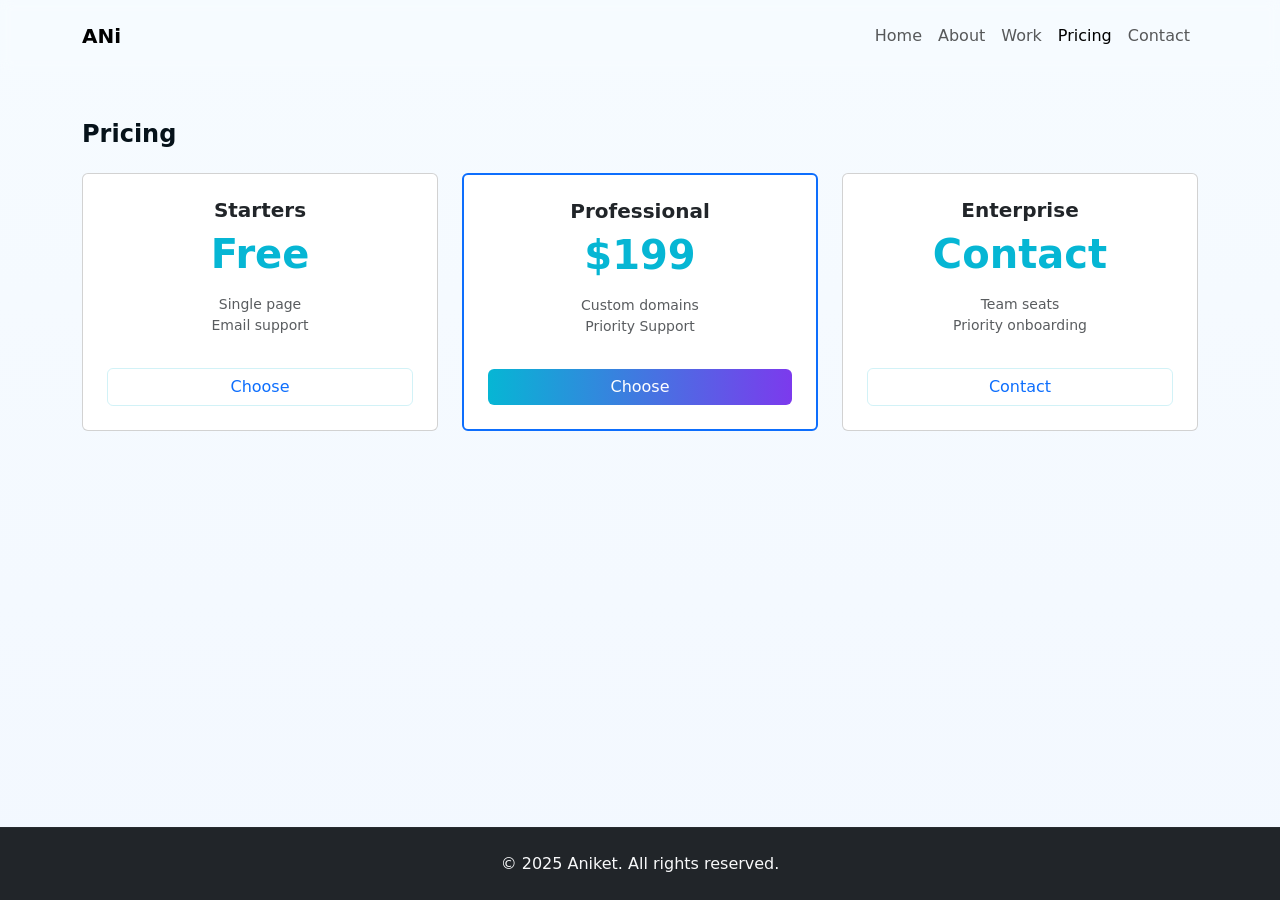
<file: pricing.html>
<!DOCTYPE html>
<html lang="en">
<head>
    <meta charset="UTF-8">
    <meta name="viewport" content="width=device-width, initial-scale=1.0">
    <title>Aniket - Pricing</title>
    <meta name="description" content="Pricing — multi-page starter">
    <link href="https://cdn.jsdelivr.net/npm/bootstrap@5.3.2/dist/css/bootstrap.min.css" rel="stylesheet">
    <link rel="stylesheet" href="styles.css">
</head>
<body>
    <!-- Navbar -->
     <header class="site-header">
        <nav class="navbar navbar-expand-lg navbar-light bg-transparent py-3">
            <div class="container">
                <a href="/Landing multi page/about.html" class="navbar-brand fw-bold">ANi</a>
                <button class="navbar-toggler" type="button" data-bs-toggle="collapse" data-bs-target="#mainNav" aria-controls="mainNav" aria-expanded="false" aria-label="Toggle navigation">
                    <span class="navbar-toggler-icon"></span>
                </button>

                <div class="collapse navbar-collapse" id="mainNav">
                    <ul class="navbar-nav ms-auto mb-2 mb-lg-0 align-items-center">
                        <li class="nav-item"><a href="/Landing multi page/index.html" class="nav-link">Home</a></li>
                        <li class="nav-item"><a href="/Landing multi page/about.html" class="nav-link">About</a></li>
                        <li class="nav-item"><a href="/Landing multi page/projects.html" class="nav-link">Work</a></li>
                        <li class="nav-item"><a href="/Landing multi page/pricing.html" class="nav-link active">Pricing</a></li>
                        <li class="nav-item"><a href="/Landing multi page/contact.html" class="nav-link">Contact</a></li>
                    </ul>
                </div>
            </div>
        </nav>
     </header>

     <main class="container py-5">
        <h1 class="h4 fw-bold mb-4">Pricing</h1>
        <div class="row g-4">
            <div class="col-md-4">
                <div class="card price-card text-center p-4 h-100">
                    <h5 class="fw-semibold">Starters</h5>
                    <p class="price display-6 fw-bold">Free</p>
                    <ul class="list-unstyled text-muted small">
                        <li>Single page</li>
                        <li>Email support</li>
                    </ul>
                    <a href="contact.html" class="btn btn-outline-primary mt-3">Choose</a>
                </div>
            </div>

            <div class="col-md-4">
                <div class="card price-card text-center p-4 h-100 border-primary border-2">
                    <h5 class="fw-semibold">Professional</h5>
                    <p class="price display-6 fw-bold">$199</p>
                    <ul class="list-unstyled text-muted small">
                        <li>Custom domains</li>
                        <li>Priority Support</li>
                    </ul>
                    <a href="contact.html" class="btn btn-primary mt-3">Choose</a>
                </div>
            </div>
        
            <div class="col-md-4">
                <div class="card price-card text-center p-4 h-100">
                    <h5 class="fw-semibold">Enterprise</h5>
                    <p class="price display-6 fw-bold">Contact</p>
                        <ul class="list-unstyled text-muted small">
                            <li>Team seats</li>
                            <li>Priority onboarding</li>
                        </ul>
                    <a href="contact.html" class="btn btn-outline-primary mt-3">Contact</a>
                </div>
             </div>
        </div>
     </main>

     <!-- Footer -->
     <footer class="site-footer py-4 bg-dark text-light mt-5">
       <div class="container text-center">
           <p class="mb-0">© <span id="year">2025</span> Aniket. All rights reserved.</p>
       </div>
     </footer>
</body>
</html>
</file>
<file: styles.css>
/* styles.css */
:root{
--accent-1: #06b6d4;
--accent-2: #7c3aed;
--muted: #6b7280;
}


* {
    box-sizing:border-box;
    
}

html, body {
    height: 100%;
    margin: 0;
    padding: 0;
}

body{
    font-family:system-ui,-apple-system,'Segoe UI',Roboto,'Helvetica Neue',Arial;margin:0;color:#06121a;
    background:linear-gradient(180deg,#f6fbff,#f3f8ff);
    display: flex;
    flex-direction: column;
    min-height: 100vh;
}

main {
    flex: 1 0 auto;
}


.site-header .navbar-brand{
    font-weight:700;
}

.site-header .navbar{
    background:rgba(255,255,255,0.6);
    backdrop-filter:blur(6px);
}


.hero-section{
    padding-top:3.5rem;
    padding-bottom:3.5rem;
}

.hero-mockup{
    max-width:520px;
}


.feature-card{
    background:linear-gradient(180deg,rgba(255,255,255,0.85),#ffffff);
    border:1px solid rgba(11,18,32,0.04);
}


.project-card img{
    height:190px;
    object-fit:cover;
}


.price-card .price{
    color:var(--accent-1);
}

.price-card.featured{
    background:linear-gradient(90deg,var(--accent-1),var(--accent-2));
    color:#fff;
}

.price-card.featured .price{
    color:#fff;
}


.contact-form .btn{
    min-width:130px;
}


.site-footer{
    margin-top:0;
    border-top:1px solid rgba(255,255,255,0.03);
}


.btn-primary{
    background:linear-gradient(90deg,var(--accent-1),var(--accent-2));
    border:0;
}

.btn-outline-primary{
    border-color:rgba(6,182,212,0.18);
}


@media(min-width:992px){
    .hero-section{
        padding-top:5rem;
        padding-bottom:5rem;
    }
}
</file>
